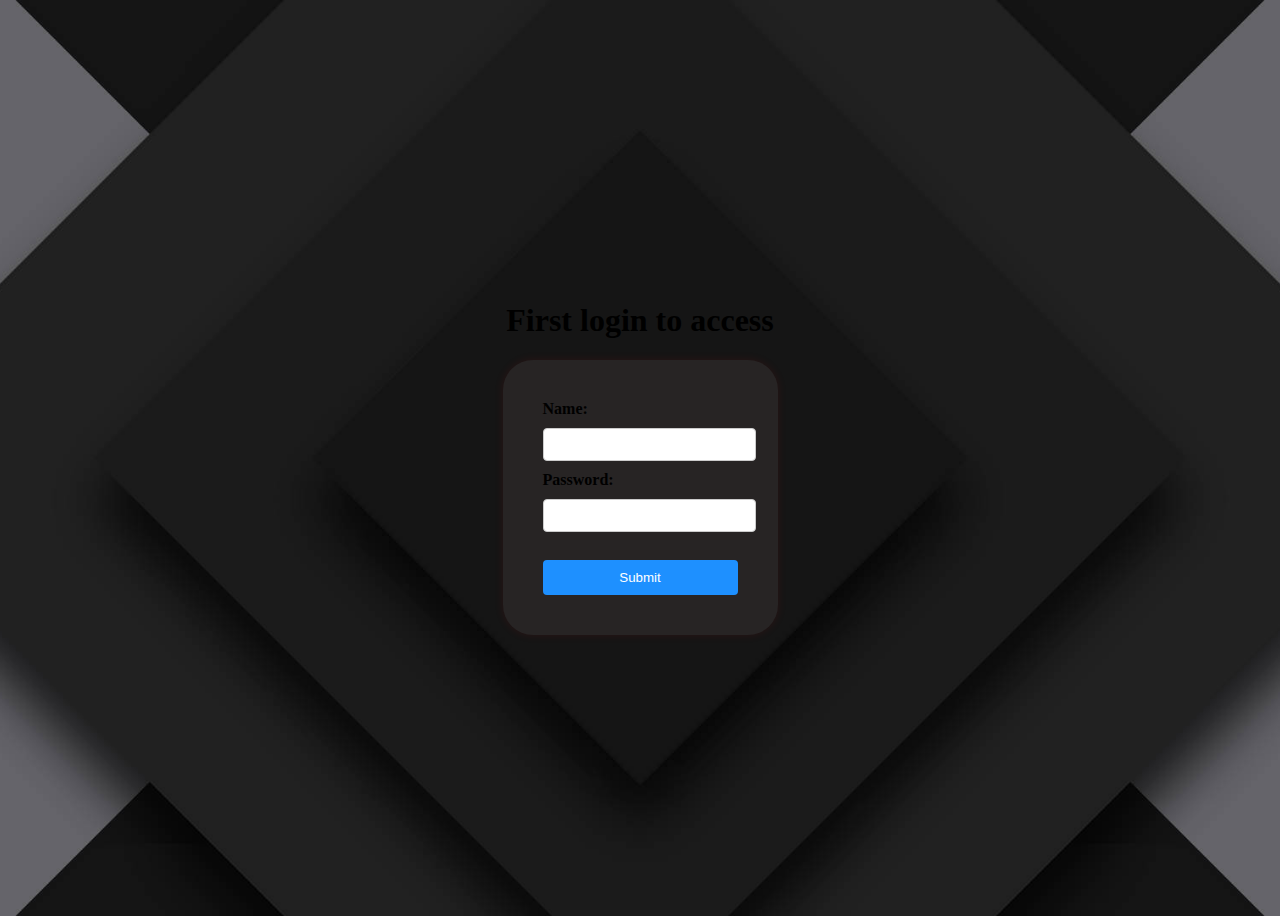
<file: index.html>
<!DOCTYPE html>
<html lang="en">
<head>
    <meta charset="UTF-8">
    <meta name="viewport" content="width=device-width, initial-scale=1.0">
    <link rel="stylesheet" href="inex.css">
    <title>Login</title>
    <style>
        .error { color: red; }
    </style>
</head>
<body>
    <div class="Log-cont">
        <h1>First login to access</h1>

       
        <div id="errorMessage" class="error" style="display: none;"></div>

        
        <form id="loginForm">
            <label for="fname">Name:</label><br>
            <input type="text" id="fname" name="fname" value=""><br>

            <label for="pass">Password:</label><br>
            <input type="password" id="pass" name="pass" value=""><br><br>

            <input type="submit" value="Submit">
        </form>
    </div>

    <script>
        
        const users = {
            'admin': 'admin',
            
        };

        
        document.getElementById('loginForm').addEventListener('submit', function(event) {
            event.preventDefault(); 

            const username = document.getElementById('fname').value;
            const password = document.getElementById('pass').value;

            
            if (users[username] && users[username] === password) {
                
                localStorage.setItem('username', username); 
                window.location.href = 'profile.html';
            } else {
                
                document.getElementById('errorMessage').textContent = 'Incorrect username or password. Please try again.';
                document.getElementById('errorMessage').style.display = 'block';
            }
        });
    </script>

</body>
</html>
</file>
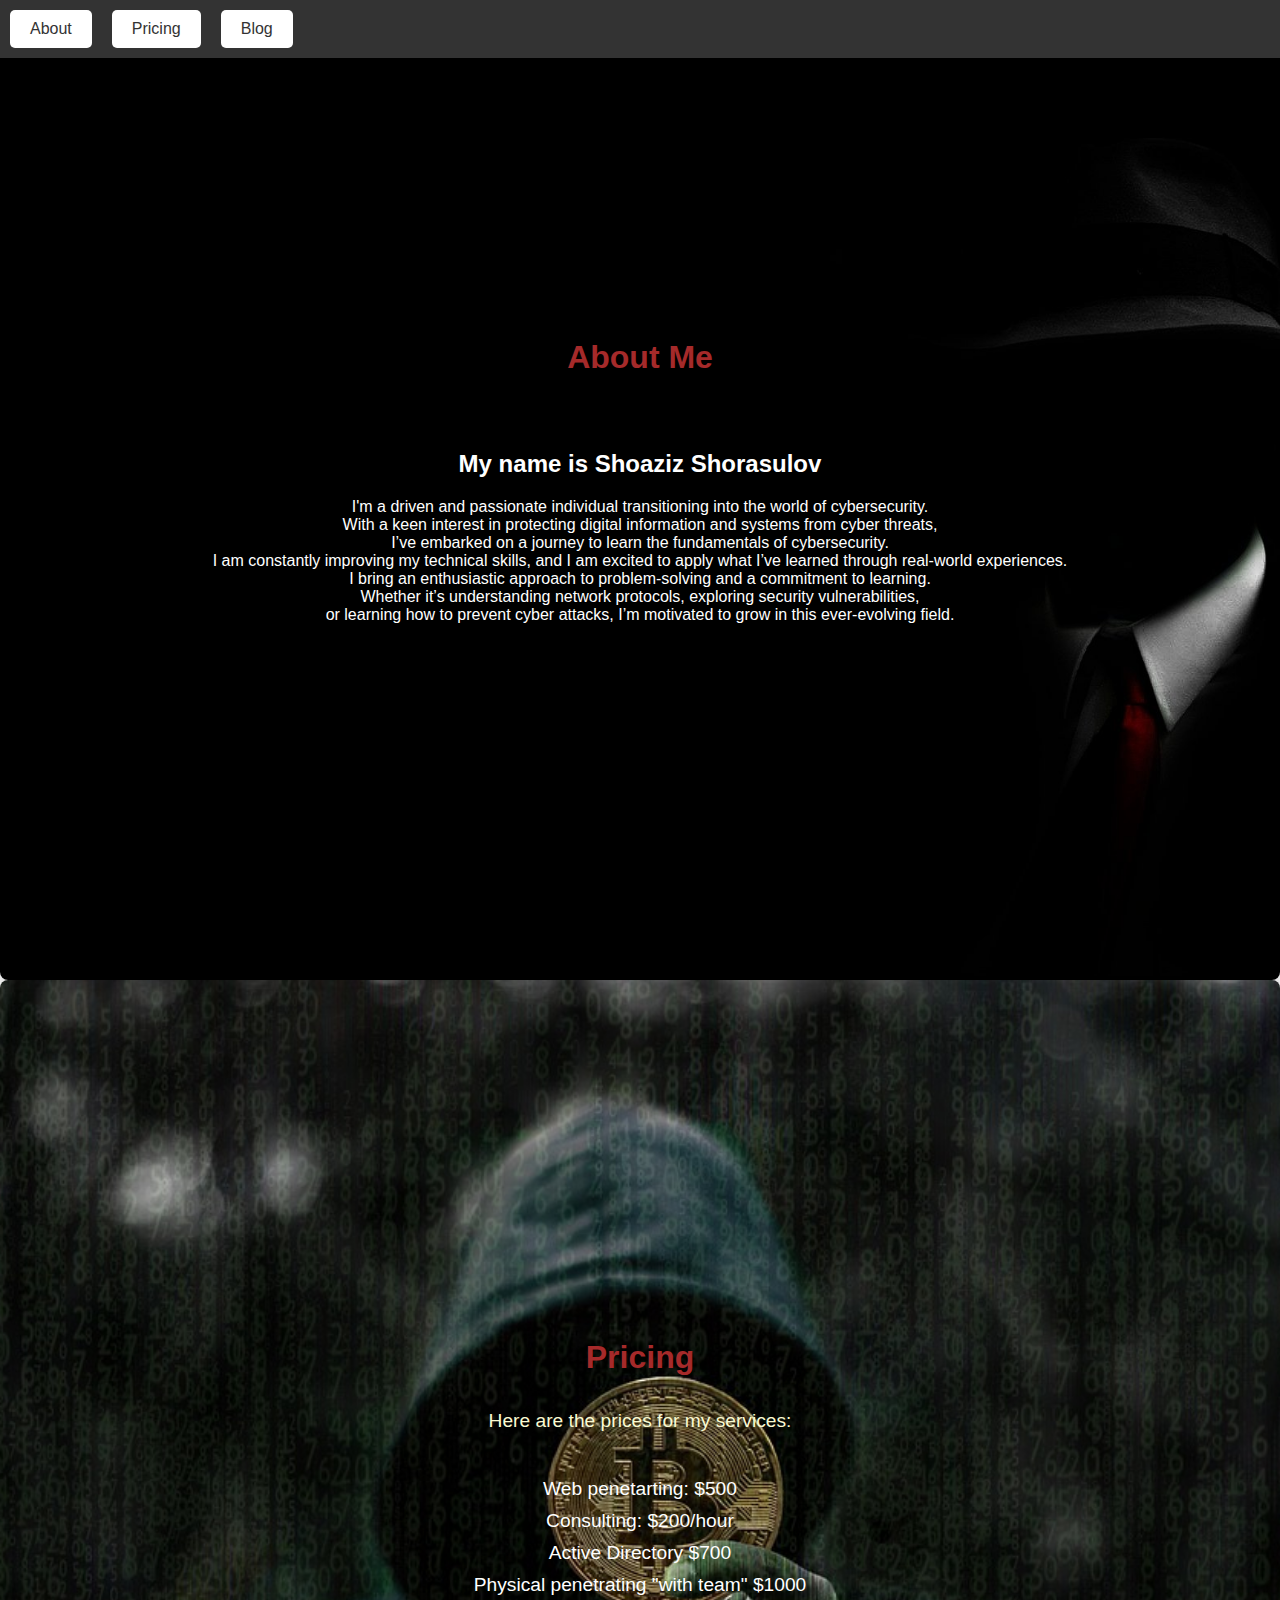
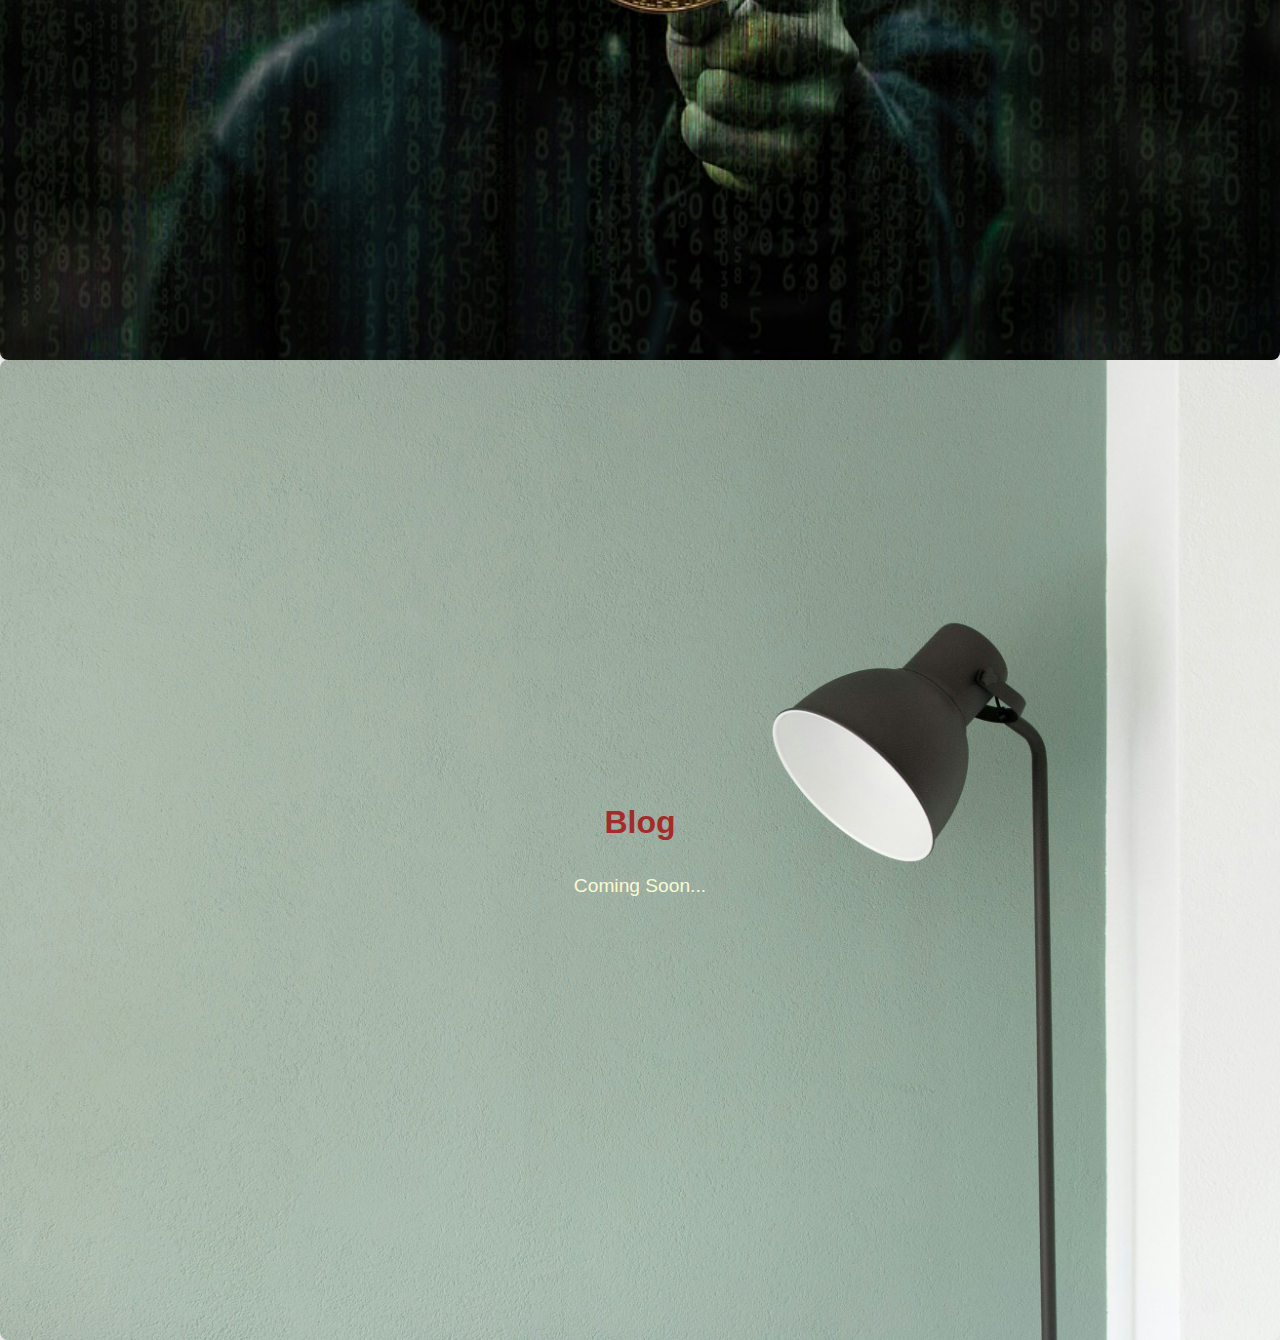
<file: profile.html>
<!DOCTYPE html>
<html lang="en">
<head>
  <meta charset="UTF-8">
  <meta name="viewport" content="width=device-width, initial-scale=1.0">
  <title>Portfolio</title>
  <link rel="stylesheet" href="prof.css">
</head>
<body>
  <div class="navbar">
    <button class="nav-button" onclick="scrollToSection('about')">About</button>
    <button class="nav-button" onclick="scrollToSection('pricing')">Pricing</button>
    <button class="nav-button" onclick="scrollToSection('blog')">Blog</button>
  </div>

  <div class="section" id="about">
    <h1>About Me</h1>
    <p>
      <h2>My name is Shoaziz Shorasulov</h2> I'm a driven and passionate individual transitioning into the world of cybersecurity. <br>
      With a keen interest in protecting digital information and systems from cyber threats, <br> I’ve embarked on a journey to learn the fundamentals of cybersecurity. <br>
      I am constantly improving my technical skills, and I am excited to apply what I’ve learned through real-world experiences. <br>
      I bring an enthusiastic approach to problem-solving and a commitment to learning. <br> Whether it’s understanding network protocols, exploring security vulnerabilities, <br> or learning how to prevent cyber attacks, I’m motivated to grow in this ever-evolving field.
    </p>
  </div>

  <div class="section" id="pricing">
    <h1>Pricing</h1>
    <p>Here are the prices for my services:</p>
    <ul>
      <li>Web penetarting: $500</li>
      <li>Consulting: $200/hour</li>
      <li>Active Directory $700</li>
      <li>Physical penetrating "with team" $1000</li>
    </ul>
  </div>

  <div class="section" id="blog">
    <h1>Blog</h1>
    <p>Coming Soon...</p>
  </div>

  <script>
    function scrollToSection(sectionId) {
      const section = document.getElementById(sectionId);
      window.scrollTo({
        top: section.offsetTop,
        behavior: 'smooth'
      });
    }
  </script>
</body>
</html>
</file>
<file: inex.css>
.Log-cont {
    display: flex;
    justify-content: center; 
    align-items: center;     
    height: 100vh;            
    flex-direction: column;  
}
body {
    background-image: url("im.jpg"); 
    background-size: cover; 
    background-position: center; 
    background-repeat: no-repeat; 
}



form {
    background-color: rgb(39, 36, 36);
    padding: 40px;
    border-radius: 30px;
    box-shadow: 0px 0px 10px rgba(218, 3, 3, 0.1);
}

label {
    font-weight: bold;
}

input[type="text"], input[type="password"] {
    width: 100%;
    padding: 8px;
    margin: 10px 0;
    border-radius: 4px;
    border: 1px solid #ccc;
}

input[type="submit"] {
    width: 100%;
    padding: 10px;
    background-color: DodgerBlue;
    color: white;
    border: none;
    border-radius: 4px;
    cursor: pointer;
}

input[type="submit"]:hover {
    background-color: royalblue;
}
</file>
<file: prof.css>
body {
  margin: 0;
  padding: 0;
  font-family: Arial, sans-serif;
  background-color: #f4f4f4;
}

.navbar {
  position: fixed;
  top: 0;
  left: 0;
  right: 0;
  background-color: #333;
  padding: 10px;
  display: flex;
  justify-content: flex-start;
  gap: 20px;
  z-index: 10;
}

.nav-button {
  padding: 10px 20px;
  background-color: #fff;
  color: #333;
  border: none;
  border-radius: 5px;
  cursor: pointer;
  font-size: 1rem;
}

.nav-button:hover {
  background-color: #ddd;
}

.section {
  text-align: center;
  padding: 40px;
  margin: 0;
  border-radius: 8px;
  background-size: cover;
  background-position: center;
  color: white;
  box-shadow: 0 4px 8px rgba(0, 0, 0, 0.1);
  min-height: 100vh;
  display: flex;
  flex-direction: column;
  justify-content: center;
  align-items: center;
}

h1 {
  font-size: 2rem;
  margin-bottom: 15px;
  color: brown;
}

p {
  font-size: 1.2rem;
  margin-bottom: 20px;
  color:lightgoldenrodyellow;
}

ul {
  list-style-type: none;
  padding: 0;
}

ul li {
  font-size: 1.2rem;
  margin: 10px 0;
}

#about {
  background-image: url('manhat.jpg');
}

#pricing {
  background-image: url('price.jpg');
  background-size: cover;
}

#blog {
  background-image: url('soon.jfif');
  
}
</file>
